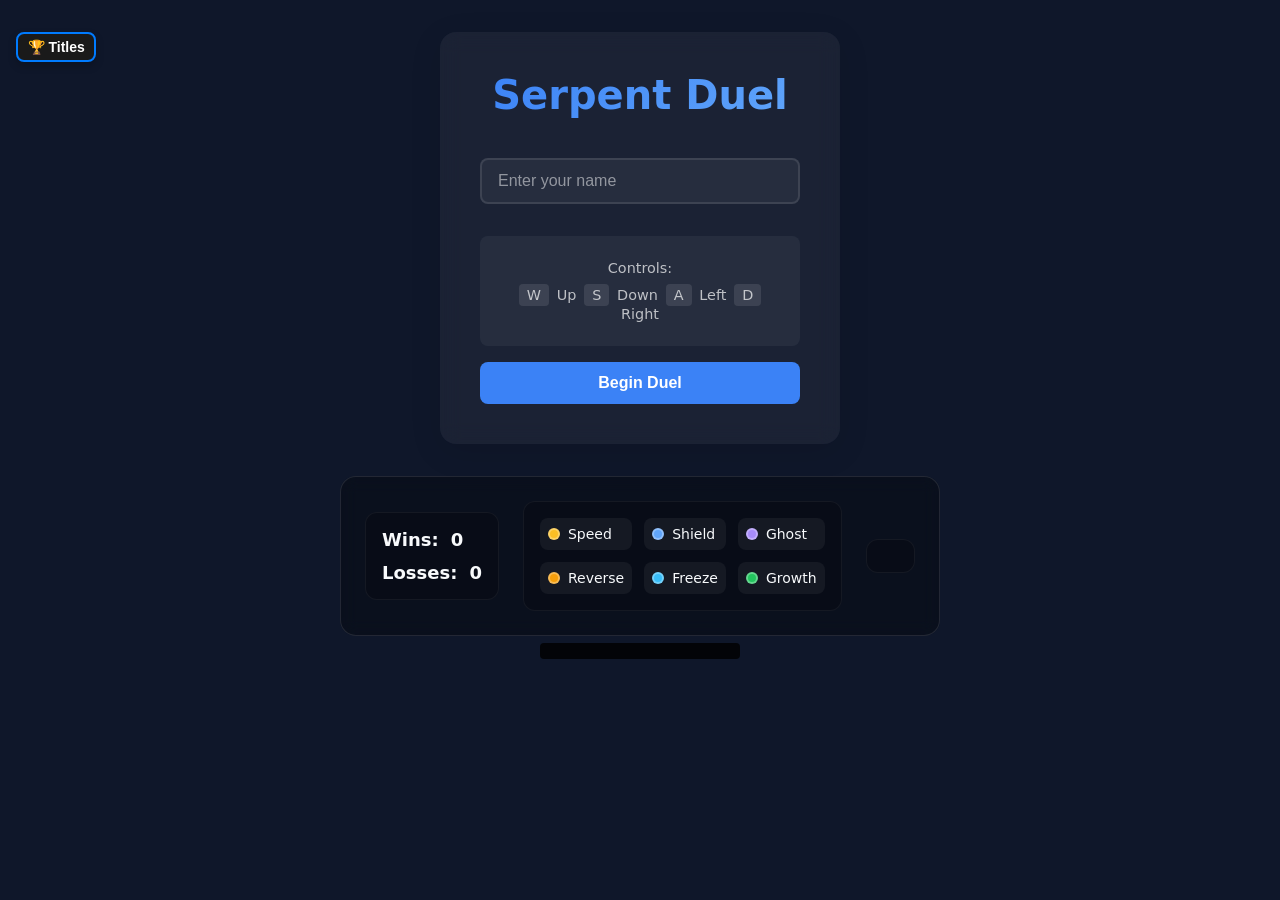
<file: index.html>
<!DOCTYPE html>
<html lang="en">
<head>
    <meta charset="UTF-8">
    <title>Serpent Duel</title>
    <link rel="icon" href="publicmedia/Serpeicon.jpg" type="image/png">
    <link rel="stylesheet" href="styles.css">
</head>
<body>
    <div id="start-screen">
        <h1>Serpent Duel</h1>
        <input type="text" id="player-name" placeholder="Enter your name" maxlength="12">
        <div class="controls-info">
            <p>Controls:</p>
            <p><span class="key">W</span> Up <span class="key">S</span> Down <span class="key">A</span> Left <span class="key">D</span> Right</p>
        </div>
        <button id="start-button">Begin Duel</button>
    </div>
    <div id="game-container">
        <div id="game-hud">
            <div class="score-container">
                <div class="player-score">Wins: <span id="player-score">0</span></div>
                <div class="ai-score">Losses: <span id="ai-score">0</span></div>
            </div>
            
            
            <div class="powerup-legend">
                <div class="powerup-item">
                    <div class="powerup-dot speed" style="background: var(--powerup-speed)"></div>
                    <span>Speed</span>
                    <div class="powerup-tooltip">
                        Speed Boost: Move twice as fast for 5 seconds!
                    </div>
                </div>
                <div class="powerup-item">
                    <div class="powerup-dot shield" style="background: var(--powerup-shield)"></div>
                    <span>Shield</span>
                    <div class="powerup-tooltip">
                        Shield: Become invincible for 5 seconds!
                    </div>
                </div>
                <div class="powerup-item">
                    <div class="powerup-dot ghost" style="background: var(--powerup-ghost)"></div>
                    <span>Ghost</span>
                    <div class="powerup-tooltip">
                        Ghost Mode: Phase through walls for 5 seconds!
                    </div>
                </div>
                <div class="powerup-item">
                    <div class="powerup-dot reverse" style="background: var(--powerup-reverse)"></div>
                    <span>Reverse</span>
                    <div class="powerup-tooltip">
                        Reverse Controls: Temporarily reverse your opponent's controls!
                    </div>
                </div>
                <div class="powerup-item">
                    <div class="powerup-dot freeze" style="background: var(--powerup-freeze)"></div>
                    <span>Freeze</span>
                    <div class="powerup-tooltip">
                        Freeze: Significantly slows down your opponent!
                    </div>
                </div>
                <div class="powerup-item">
                    <div class="powerup-dot growth" style="background: var(--powerup-growth)"></div>
                    <span>Growth</span>
                    <div class="powerup-tooltip">
                        Growth: Grow twice as much when collecting food for 5 seconds!
                    </div>
                </div>
            </div>
            
            <div class="active-powerups" id="active-powerups"></div>
            <div class="powerup-info" id="powerup-info"></div>
        </div>
        <canvas id="game-canvas" width="600" height="400"></canvas>
    </div>
    <div id="game-over-screen">
        <h1>Game Over</h1>
        <p id="game-over-message"></p>
        <button onclick="resetGame()">Play Again</button>
    </div>
    <button id="title-button">🏆 Titles</button>
    <div id="titles-dropdown"></div>

    <!-- Audio Elements -->
    <audio id="background-music" src="publicmedia/sounds/background-music.mp3" loop></audio>
    <audio id="button-click-sound" src="publicmedia/sounds/button-click.mp3"></audio>

    <script src="game.js"></script>
</body>
</html>
</file>
<file: styles.css>
:root {
    --bg-color: #0f172a; /* Dark blue background */
    --text-color: #f8fafc; /* Light text */
    --accent-color: #3b82f6; /* Blue accent */
    --snake1-color: #334155; /* AI snake fill - slate */
    --snake2-color: #334155; /* Player snake fill - same slate */
    --snake1-border-color: #dc2626; /* AI border - red */
    --snake2-border-color: #3b82f6; /* Player border - blue */
    --food-color: #22c55e; /* Food color */
    --powerup-speed: #fbbf24;    /* Yellow for speed boost */
    --powerup-shield: #60a5fa;   /* Blue for shield */
    --powerup-ghost: #a78bfa;    /* Purple for ghost mode */
    --powerup-reverse: #f59e0b;  /* Orange for reverse */
    --powerup-freeze: #38bdf8;  /* Light blue for freeze */
    --powerup-growth: #22c55e;  /* Replace dash with growth (green) */
}

* {
    margin: 0;
    padding: 0;
    box-sizing: border-box;
}

body {
    margin: 0;
    display: flex;
    flex-direction: column;
    justify-content: flex-start;
    align-items: center;
    min-height: 100vh;
    background-color: var(--bg-color);
    font-family: 'Inter', 'Segoe UI', system-ui, sans-serif;
    color: var(--text-color);
    overflow: hidden;
    padding-top: 2rem;
}

#start-screen, #game-over-screen {
    text-align: center;
    background: rgba(255, 255, 255, 0.05);
    padding: 2.5rem;
    border-radius: 1rem;
    backdrop-filter: blur(10px);
    box-shadow: 0 8px 32px rgba(0, 0, 0, 0.1);
    transition: all 0.3s ease;
    max-width: 90%;
    width: 400px;
    margin-bottom: 2rem;
}

h1 {
    font-size: 2.5rem;
    margin-bottom: 1.5rem;
    font-weight: 700;
    background: linear-gradient(135deg, var(--accent-color), #60a5fa);
    -webkit-background-clip: text;
    -webkit-text-fill-color: transparent;
}

input[type="text"] {
    width: 100%;
    padding: 0.75rem 1rem;
    margin: 1rem 0;
    border: 2px solid rgba(255, 255, 255, 0.1);
    border-radius: 0.5rem;
    background: rgba(255, 255, 255, 0.05);
    color: var(--text-color);
    font-size: 1rem;
    transition: all 0.3s ease;
}

input[type="text"]:focus {
    outline: none;
    border-color: var(--accent-color);
    background: rgba(255, 255, 255, 0.1);
}

input[type="text"]::placeholder {
    color: rgba(255, 255, 255, 0.5);
}

button {
    background: var(--accent-color);
    color: white;
    border: none;
    padding: 0.75rem 2rem;
    margin-top: 1rem;
    border-radius: 0.5rem;
    font-size: 1rem;
    font-weight: 600;
    cursor: pointer;
    transition: all 0.3s ease;
    width: 100%;
}

button:hover {
    background: #2563eb;
    transform: translateY(-2px);
}

button:active {
    transform: translateY(0);
}

#game-container {
    position: relative;
    width: 100%;
    max-width: 600px;
    display: flex;
    flex-direction: column;
    gap: 1rem;
}

#game-hud {
    position: relative;
    padding: 1.5rem;
    display: grid;
    grid-template-columns: repeat(3, 1fr);
    gap: 1.5rem;
    align-items: center;
    color: var(--text-color);
    font-family: 'Inter', system-ui, sans-serif;
    background: rgba(0, 0, 0, 0.3);
    border-radius: 1rem;
    backdrop-filter: blur(8px);
    margin-bottom: 1rem;
    border: 1px solid rgba(255, 255, 255, 0.1);
}

.score-container {
    display: flex;
    flex-direction: column;
    gap: 0.75rem;
    padding: 1rem;
    background: rgba(0, 0, 0, 0.2);
    border-radius: 0.75rem;
    font-weight: 600;
    border: 1px solid rgba(255, 255, 255, 0.05);
}

.player-score, .ai-score {
    display: flex;
    align-items: center;
    gap: 0.75rem;
    font-size: 1.125rem;
}

.powerup-legend {
    display: grid;
    grid-template-columns: repeat(3, 1fr);
    gap: 0.75rem;
    padding: 1rem;
    background: rgba(0, 0, 0, 0.2);
    border-radius: 0.75rem;
    border: 1px solid rgba(255, 255, 255, 0.05);
}

.powerup-item {
    display: flex;
    align-items: center;
    gap: 0.5rem;
    padding: 0.5rem;
    background: rgba(255, 255, 255, 0.05);
    border-radius: 0.5rem;
    font-size: 0.875rem;
    transition: all 0.2s ease;
}

.powerup-item:hover {
    background: rgba(255, 255, 255, 0.1);
    transform: translateY(-2px);
}

.powerup-dot {
    width: 12px;
    height: 12px;
    border-radius: 50%;
    border: 2px solid rgba(255, 255, 255, 0.3);
}

.active-powerups {
    display: flex;
    flex-direction: column;
    gap: 0.75rem;
    padding: 1rem;
    background: rgba(0, 0, 0, 0.2);
    border-radius: 0.75rem;
    border: 1px solid rgba(255, 255, 255, 0.05);
}

.powerup-timer {
    padding: 0.5rem 0.75rem;
    background: rgba(0, 0, 0, 0.3);
    border-radius: 0.5rem;
    font-size: 0.875rem;
    display: flex;
    align-items: center;
    gap: 0.5rem;
    border: 1px solid rgba(255, 255, 255, 0.05);
}

.powerup-info {
    position: absolute;
    top: 100%;
    left: 50%;
    transform: translateX(-50%);
    background: rgba(0, 0, 0, 0.8);
    padding: 0.5rem 1rem;
    border-radius: 0.25rem;
    margin-top: 0.5rem;
    font-size: 0.875rem;
    pointer-events: none;
    transition: opacity 0.3s ease;
    text-align: center;
    width: 200px;
}

.powerup-info.active {
    opacity: 1;
    transform: translateX(-50%) translateY(0);
}

.powerup-tooltip {
    position: absolute;
    bottom: 100%;
    left: 50%;
    transform: translateX(-50%);
    background: rgba(0, 0, 0, 0.8);
    color: white;
    padding: 0.75rem 1rem;
    border-radius: 0.25rem;
    font-size: 0.875rem;
    pointer-events: none;
    opacity: 0;
    transition: opacity 0.2s;
    margin-bottom: 0.5rem;
    z-index: 100;
    width: 200px;          /* Fixed width */
    white-space: normal;   /* Allow text wrapping */
    line-height: 1.4;      /* Better line spacing for readability */
    text-align: center;    /* Center the text */
    box-shadow: 0 2px 8px rgba(0, 0, 0, 0.2);
}

.powerup-item:hover .powerup-tooltip {
    opacity: 1;
}

#game-canvas {
    display: none;
    border: 2px solid rgba(255, 255, 255, 0.1);
    border-radius: 1rem;
    box-shadow: 0 8px 32px rgba(0, 0, 0, 0.1);
    width: 100%;
    max-width: 600px;
    height: auto;
    background: rgba(255, 255, 255, 0.05);
    backdrop-filter: blur(10px);
}

#game-over-screen {
    display: none;
}

#game-over-message {
    font-size: 1.5rem;
    margin-bottom: 1.5rem;
    line-height: 1.4;
}

/* Controls info */
.controls-info {
    margin-top: 1rem;
    padding: 1rem;
    background: rgba(255, 255, 255, 0.05);
    border-radius: 0.5rem;
    font-size: 0.9rem;
    color: rgba(255, 255, 255, 0.7);
}

.controls-info p {
    margin: 0.5rem 0;
}

.key {
    display: inline-block;
    padding: 0.2rem 0.5rem;
    background: rgba(255, 255, 255, 0.1);
    border-radius: 0.25rem;
    margin: 0 0.2rem;
}

@media (max-width: 600px) {
    #start-screen, #game-over-screen {
        padding: 1.5rem;
        width: 90%;
    }

    h1 {
        font-size: 2rem;
    }

    button {
        padding: 0.6rem 1.5rem;
    }
}

/* Title system styles */
#title-button {
    position: fixed;
    top: 1rem;
    left: 1rem;
    background: #1a1a1a;
    border: 2px solid #007bff;
    padding: 0.3rem 0.6rem;
    border-radius: 0.5rem;
    cursor: pointer;
    transition: all 0.3s ease;
    font-size: 0.875rem;
    color: #fff;
    box-shadow: 0 4px 8px rgba(0, 0, 0, 0.2);
    z-index: 1000;
    width: auto;
}

#title-button:hover {
    background: #333;
    transform: translateY(-2px);
}

/* Title dropdown styles */
#titles-dropdown {
    position: fixed;
    top: 3.5rem;
    left: 1rem;
    background: rgba(0, 0, 0, 0.9);
    border: 1px solid rgba(255, 255, 255, 0.1);
    border-radius: 0.5rem;
    padding: 0.5rem;
    display: none;
    width: 200px;
    max-height: 300px;
    overflow-y: auto;
    z-index: 1000;
    scrollbar-width: none; /* For Firefox */
}

#titles-dropdown::-webkit-scrollbar {
    display: none; /* For Chrome, Safari, and Opera */
}

/* Title item styles */
.title-item {
    padding: 0.75rem;
    margin: 0.5rem 0;
    background: linear-gradient(135deg, #ffd70020, #ffcc0070); /* Golden gradient */
    border: 1px solid #ffd700; /* Golden border */
    border-radius: 0.4rem;
    color: #ffd700; /* Golden text color */
    font-weight: 500;
    transition: all 0.3s ease;
    box-shadow: 0 2px 5px rgba(255, 215, 0, 0.5); /* Soft shadow for depth */
}

.title-item:hover {
    background: linear-gradient(135deg, #ffcc0070, #ffd70040); /* Highlight on hover */
    transform: translateY(-2px); /* Slight lift effect */
}

.title-description {
    font-size: 0.8rem;
    color: #ffffff80; /* Slightly transparent white for description */
    margin-top: 0.25rem;
}

.new-title-notification {
    position: fixed;
    top: 1rem;
    left: 50%;
    transform: translateX(-50%);
    background: rgba(0, 0, 0, 0.9);
    color: #ffd700;
    padding: 1rem 2rem;
    border-radius: 0.5rem;
    border: 1px solid #ffd70050;
    animation: fadeInOut 3s forwards;
    z-index: 1000;
}

@keyframes fadeInOut {
    0% { opacity: 0; transform: translate(-50%, -20px); }
    10% { opacity: 1; transform: translate(-50%, 0); }
    90% { opacity: 1; transform: translate(-50%, 0); }
    100% { opacity: 0; transform: translate(-50%, -20px); }
}
</file>
